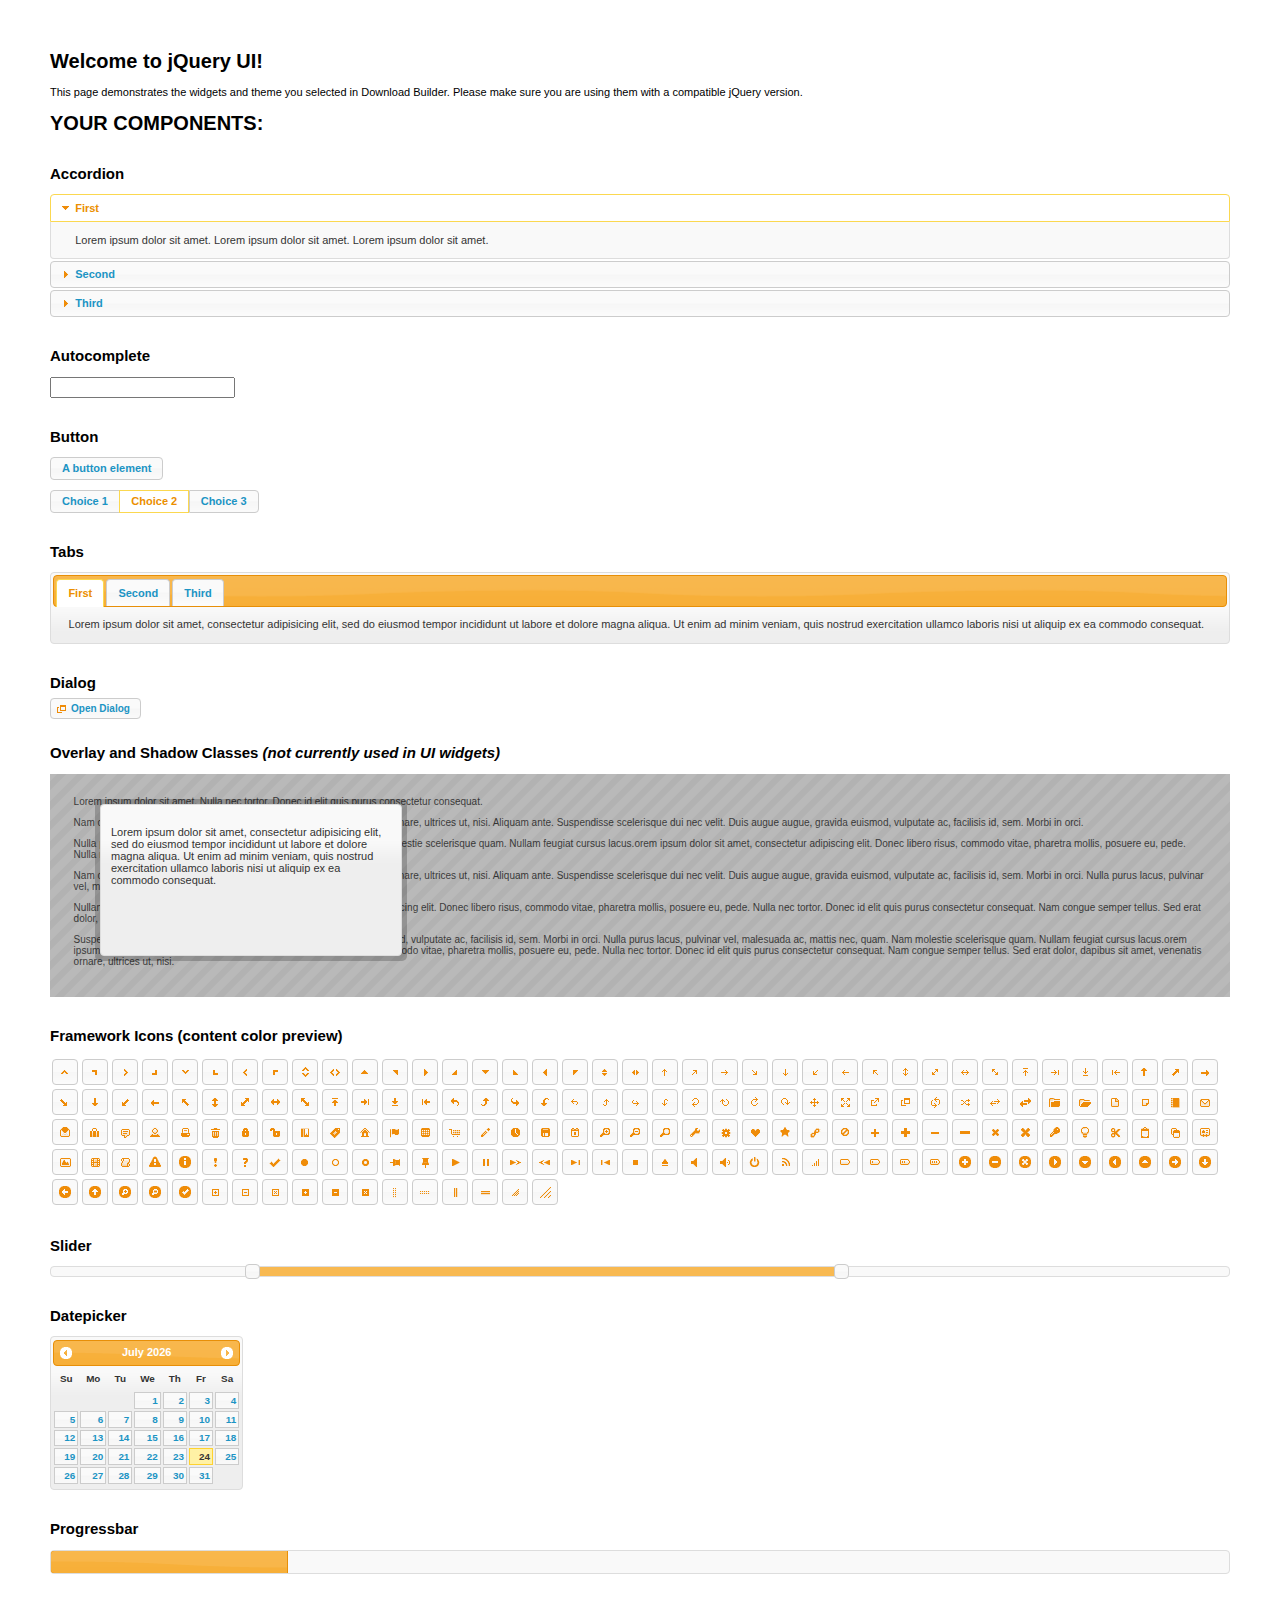
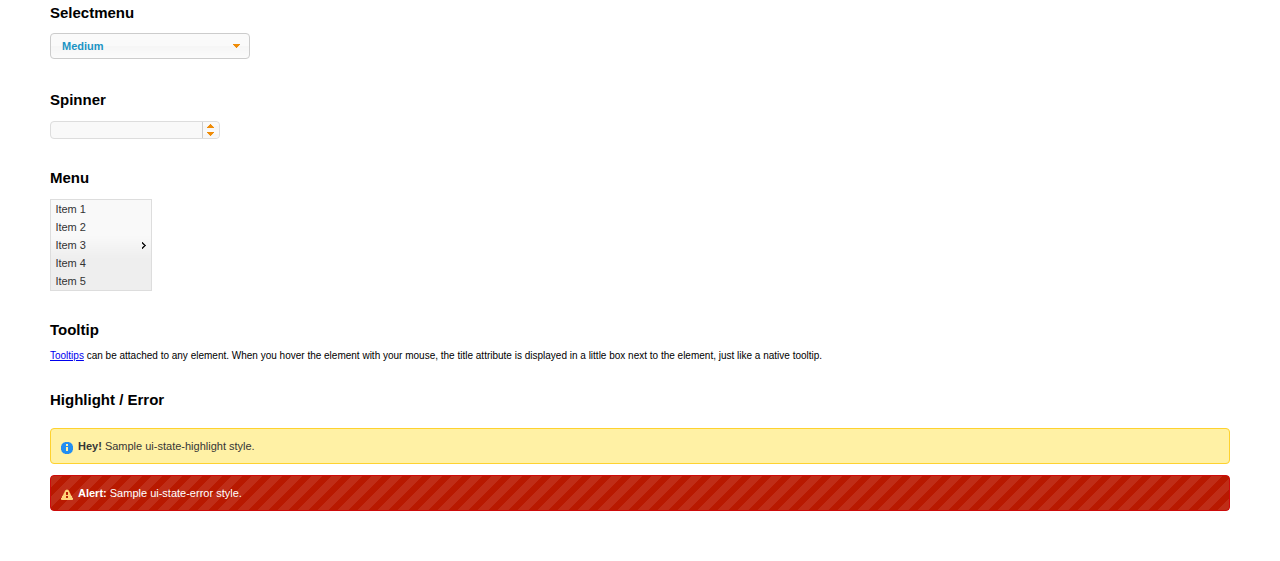
<file: ISC/jquery-ui-1.11.4/index.html>
<!doctype html>
<html lang="us">
<head>
	<meta charset="utf-8">
	<title>jQuery UI Example Page</title>
	<link href="jquery-ui.css" rel="stylesheet">
	<style>
	body{
		font: 62.5% "Trebuchet MS", sans-serif;
		margin: 50px;
	}
	.demoHeaders {
		margin-top: 2em;
	}
	#dialog-link {
		padding: .4em 1em .4em 20px;
		text-decoration: none;
		position: relative;
	}
	#dialog-link span.ui-icon {
		margin: 0 5px 0 0;
		position: absolute;
		left: .2em;
		top: 50%;
		margin-top: -8px;
	}
	#icons {
		margin: 0;
		padding: 0;
	}
	#icons li {
		margin: 2px;
		position: relative;
		padding: 4px 0;
		cursor: pointer;
		float: left;
		list-style: none;
	}
	#icons span.ui-icon {
		float: left;
		margin: 0 4px;
	}
	.fakewindowcontain .ui-widget-overlay {
		position: absolute;
	}
	select {
		width: 200px;
	}
	</style>
</head>
<body>

<h1>Welcome to jQuery UI!</h1>

<div class="ui-widget">
	<p>This page demonstrates the widgets and theme you selected in Download Builder. Please make sure you are using them with a compatible jQuery version.</p>
</div>

<h1>YOUR COMPONENTS:</h1>


<!-- Accordion -->
<h2 class="demoHeaders">Accordion</h2>
<div id="accordion">
	<h3>First</h3>
	<div>Lorem ipsum dolor sit amet. Lorem ipsum dolor sit amet. Lorem ipsum dolor sit amet.</div>
	<h3>Second</h3>
	<div>Phasellus mattis tincidunt nibh.</div>
	<h3>Third</h3>
	<div>Nam dui erat, auctor a, dignissim quis.</div>
</div>



<!-- Autocomplete -->
<h2 class="demoHeaders">Autocomplete</h2>
<div>
	<input id="autocomplete" title="type &quot;a&quot;">
</div>



<!-- Button -->
<h2 class="demoHeaders">Button</h2>
<button id="button">A button element</button>
<form style="margin-top: 1em;">
	<div id="radioset">
		<input type="radio" id="radio1" name="radio"><label for="radio1">Choice 1</label>
		<input type="radio" id="radio2" name="radio" checked="checked"><label for="radio2">Choice 2</label>
		<input type="radio" id="radio3" name="radio"><label for="radio3">Choice 3</label>
	</div>
</form>



<!-- Tabs -->
<h2 class="demoHeaders">Tabs</h2>
<div id="tabs">
	<ul>
		<li><a href="#tabs-1">First</a></li>
		<li><a href="#tabs-2">Second</a></li>
		<li><a href="#tabs-3">Third</a></li>
	</ul>
	<div id="tabs-1">Lorem ipsum dolor sit amet, consectetur adipisicing elit, sed do eiusmod tempor incididunt ut labore et dolore magna aliqua. Ut enim ad minim veniam, quis nostrud exercitation ullamco laboris nisi ut aliquip ex ea commodo consequat.</div>
	<div id="tabs-2">Phasellus mattis tincidunt nibh. Cras orci urna, blandit id, pretium vel, aliquet ornare, felis. Maecenas scelerisque sem non nisl. Fusce sed lorem in enim dictum bibendum.</div>
	<div id="tabs-3">Nam dui erat, auctor a, dignissim quis, sollicitudin eu, felis. Pellentesque nisi urna, interdum eget, sagittis et, consequat vestibulum, lacus. Mauris porttitor ullamcorper augue.</div>
</div>



<!-- Dialog NOTE: Dialog is not generated by UI in this demo so it can be visually styled in themeroller-->
<h2 class="demoHeaders">Dialog</h2>
<p><a href="#" id="dialog-link" class="ui-state-default ui-corner-all"><span class="ui-icon ui-icon-newwin"></span>Open Dialog</a></p>

<h2 class="demoHeaders">Overlay and Shadow Classes <em>(not currently used in UI widgets)</em></h2>
<div style="position: relative; width: 96%; height: 200px; padding:1% 2%; overflow:hidden;" class="fakewindowcontain">
	<p>Lorem ipsum dolor sit amet,  Nulla nec tortor. Donec id elit quis purus consectetur consequat. </p><p>Nam congue semper tellus. Sed erat dolor, dapibus sit amet, venenatis ornare, ultrices ut, nisi. Aliquam ante. Suspendisse scelerisque dui nec velit. Duis augue augue, gravida euismod, vulputate ac, facilisis id, sem. Morbi in orci. </p><p>Nulla purus lacus, pulvinar vel, malesuada ac, mattis nec, quam. Nam molestie scelerisque quam. Nullam feugiat cursus lacus.orem ipsum dolor sit amet, consectetur adipiscing elit. Donec libero risus, commodo vitae, pharetra mollis, posuere eu, pede. Nulla nec tortor. Donec id elit quis purus consectetur consequat. </p><p>Nam congue semper tellus. Sed erat dolor, dapibus sit amet, venenatis ornare, ultrices ut, nisi. Aliquam ante. Suspendisse scelerisque dui nec velit. Duis augue augue, gravida euismod, vulputate ac, facilisis id, sem. Morbi in orci. Nulla purus lacus, pulvinar vel, malesuada ac, mattis nec, quam. Nam molestie scelerisque quam. </p><p>Nullam feugiat cursus lacus.orem ipsum dolor sit amet, consectetur adipiscing elit. Donec libero risus, commodo vitae, pharetra mollis, posuere eu, pede. Nulla nec tortor. Donec id elit quis purus consectetur consequat. Nam congue semper tellus. Sed erat dolor, dapibus sit amet, venenatis ornare, ultrices ut, nisi. Aliquam ante. </p><p>Suspendisse scelerisque dui nec velit. Duis augue augue, gravida euismod, vulputate ac, facilisis id, sem. Morbi in orci. Nulla purus lacus, pulvinar vel, malesuada ac, mattis nec, quam. Nam molestie scelerisque quam. Nullam feugiat cursus lacus.orem ipsum dolor sit amet, consectetur adipiscing elit. Donec libero risus, commodo vitae, pharetra mollis, posuere eu, pede. Nulla nec tortor. Donec id elit quis purus consectetur consequat. Nam congue semper tellus. Sed erat dolor, dapibus sit amet, venenatis ornare, ultrices ut, nisi. </p>

	<!-- ui-dialog -->
	<div class="ui-overlay"><div class="ui-widget-overlay"></div><div class="ui-widget-shadow ui-corner-all" style="width: 302px; height: 152px; position: absolute; left: 50px; top: 30px;"></div></div>
	<div style="position: absolute; width: 280px; height: 130px;left: 50px; top: 30px; padding: 10px;" class="ui-widget ui-widget-content ui-corner-all">
		<div class="ui-dialog-content ui-widget-content" style="background: none; border: 0;">
			<p>Lorem ipsum dolor sit amet, consectetur adipisicing elit, sed do eiusmod tempor incididunt ut labore et dolore magna aliqua. Ut enim ad minim veniam, quis nostrud exercitation ullamco laboris nisi ut aliquip ex ea commodo consequat.</p>
		</div>
	</div>

</div>

<!-- ui-dialog -->
<div id="dialog" title="Dialog Title">
	<p>Lorem ipsum dolor sit amet, consectetur adipisicing elit, sed do eiusmod tempor incididunt ut labore et dolore magna aliqua. Ut enim ad minim veniam, quis nostrud exercitation ullamco laboris nisi ut aliquip ex ea commodo consequat.</p>
</div>



<h2 class="demoHeaders">Framework Icons (content color preview)</h2>
<ul id="icons" class="ui-widget ui-helper-clearfix">
	<li class="ui-state-default ui-corner-all" title=".ui-icon-carat-1-n"><span class="ui-icon ui-icon-carat-1-n"></span></li>
	<li class="ui-state-default ui-corner-all" title=".ui-icon-carat-1-ne"><span class="ui-icon ui-icon-carat-1-ne"></span></li>
	<li class="ui-state-default ui-corner-all" title=".ui-icon-carat-1-e"><span class="ui-icon ui-icon-carat-1-e"></span></li>
	<li class="ui-state-default ui-corner-all" title=".ui-icon-carat-1-se"><span class="ui-icon ui-icon-carat-1-se"></span></li>
	<li class="ui-state-default ui-corner-all" title=".ui-icon-carat-1-s"><span class="ui-icon ui-icon-carat-1-s"></span></li>
	<li class="ui-state-default ui-corner-all" title=".ui-icon-carat-1-sw"><span class="ui-icon ui-icon-carat-1-sw"></span></li>
	<li class="ui-state-default ui-corner-all" title=".ui-icon-carat-1-w"><span class="ui-icon ui-icon-carat-1-w"></span></li>
	<li class="ui-state-default ui-corner-all" title=".ui-icon-carat-1-nw"><span class="ui-icon ui-icon-carat-1-nw"></span></li>
	<li class="ui-state-default ui-corner-all" title=".ui-icon-carat-2-n-s"><span class="ui-icon ui-icon-carat-2-n-s"></span></li>
	<li class="ui-state-default ui-corner-all" title=".ui-icon-carat-2-e-w"><span class="ui-icon ui-icon-carat-2-e-w"></span></li>
	<li class="ui-state-default ui-corner-all" title=".ui-icon-triangle-1-n"><span class="ui-icon ui-icon-triangle-1-n"></span></li>
	<li class="ui-state-default ui-corner-all" title=".ui-icon-triangle-1-ne"><span class="ui-icon ui-icon-triangle-1-ne"></span></li>
	<li class="ui-state-default ui-corner-all" title=".ui-icon-triangle-1-e"><span class="ui-icon ui-icon-triangle-1-e"></span></li>
	<li class="ui-state-default ui-corner-all" title=".ui-icon-triangle-1-se"><span class="ui-icon ui-icon-triangle-1-se"></span></li>
	<li class="ui-state-default ui-corner-all" title=".ui-icon-triangle-1-s"><span class="ui-icon ui-icon-triangle-1-s"></span></li>
	<li class="ui-state-default ui-corner-all" title=".ui-icon-triangle-1-sw"><span class="ui-icon ui-icon-triangle-1-sw"></span></li>
	<li class="ui-state-default ui-corner-all" title=".ui-icon-triangle-1-w"><span class="ui-icon ui-icon-triangle-1-w"></span></li>
	<li class="ui-state-default ui-corner-all" title=".ui-icon-triangle-1-nw"><span class="ui-icon ui-icon-triangle-1-nw"></span></li>
	<li class="ui-state-default ui-corner-all" title=".ui-icon-triangle-2-n-s"><span class="ui-icon ui-icon-triangle-2-n-s"></span></li>
	<li class="ui-state-default ui-corner-all" title=".ui-icon-triangle-2-e-w"><span class="ui-icon ui-icon-triangle-2-e-w"></span></li>
	<li class="ui-state-default ui-corner-all" title=".ui-icon-arrow-1-n"><span class="ui-icon ui-icon-arrow-1-n"></span></li>
	<li class="ui-state-default ui-corner-all" title=".ui-icon-arrow-1-ne"><span class="ui-icon ui-icon-arrow-1-ne"></span></li>
	<li class="ui-state-default ui-corner-all" title=".ui-icon-arrow-1-e"><span class="ui-icon ui-icon-arrow-1-e"></span></li>
	<li class="ui-state-default ui-corner-all" title=".ui-icon-arrow-1-se"><span class="ui-icon ui-icon-arrow-1-se"></span></li>
	<li class="ui-state-default ui-corner-all" title=".ui-icon-arrow-1-s"><span class="ui-icon ui-icon-arrow-1-s"></span></li>
	<li class="ui-state-default ui-corner-all" title=".ui-icon-arrow-1-sw"><span class="ui-icon ui-icon-arrow-1-sw"></span></li>
	<li class="ui-state-default ui-corner-all" title=".ui-icon-arrow-1-w"><span class="ui-icon ui-icon-arrow-1-w"></span></li>
	<li class="ui-state-default ui-corner-all" title=".ui-icon-arrow-1-nw"><span class="ui-icon ui-icon-arrow-1-nw"></span></li>
	<li class="ui-state-default ui-corner-all" title=".ui-icon-arrow-2-n-s"><span class="ui-icon ui-icon-arrow-2-n-s"></span></li>
	<li class="ui-state-default ui-corner-all" title=".ui-icon-arrow-2-ne-sw"><span class="ui-icon ui-icon-arrow-2-ne-sw"></span></li>
	<li class="ui-state-default ui-corner-all" title=".ui-icon-arrow-2-e-w"><span class="ui-icon ui-icon-arrow-2-e-w"></span></li>
	<li class="ui-state-default ui-corner-all" title=".ui-icon-arrow-2-se-nw"><span class="ui-icon ui-icon-arrow-2-se-nw"></span></li>
	<li class="ui-state-default ui-corner-all" title=".ui-icon-arrowstop-1-n"><span class="ui-icon ui-icon-arrowstop-1-n"></span></li>
	<li class="ui-state-default ui-corner-all" title=".ui-icon-arrowstop-1-e"><span class="ui-icon ui-icon-arrowstop-1-e"></span></li>
	<li class="ui-state-default ui-corner-all" title=".ui-icon-arrowstop-1-s"><span class="ui-icon ui-icon-arrowstop-1-s"></span></li>
	<li class="ui-state-default ui-corner-all" title=".ui-icon-arrowstop-1-w"><span class="ui-icon ui-icon-arrowstop-1-w"></span></li>
	<li class="ui-state-default ui-corner-all" title=".ui-icon-arrowthick-1-n"><span class="ui-icon ui-icon-arrowthick-1-n"></span></li>
	<li class="ui-state-default ui-corner-all" title=".ui-icon-arrowthick-1-ne"><span class="ui-icon ui-icon-arrowthick-1-ne"></span></li>
	<li class="ui-state-default ui-corner-all" title=".ui-icon-arrowthick-1-e"><span class="ui-icon ui-icon-arrowthick-1-e"></span></li>
	<li class="ui-state-default ui-corner-all" title=".ui-icon-arrowthick-1-se"><span class="ui-icon ui-icon-arrowthick-1-se"></span></li>
	<li class="ui-state-default ui-corner-all" title=".ui-icon-arrowthick-1-s"><span class="ui-icon ui-icon-arrowthick-1-s"></span></li>
	<li class="ui-state-default ui-corner-all" title=".ui-icon-arrowthick-1-sw"><span class="ui-icon ui-icon-arrowthick-1-sw"></span></li>
	<li class="ui-state-default ui-corner-all" title=".ui-icon-arrowthick-1-w"><span class="ui-icon ui-icon-arrowthick-1-w"></span></li>
	<li class="ui-state-default ui-corner-all" title=".ui-icon-arrowthick-1-nw"><span class="ui-icon ui-icon-arrowthick-1-nw"></span></li>
	<li class="ui-state-default ui-corner-all" title=".ui-icon-arrowthick-2-n-s"><span class="ui-icon ui-icon-arrowthick-2-n-s"></span></li>
	<li class="ui-state-default ui-corner-all" title=".ui-icon-arrowthick-2-ne-sw"><span class="ui-icon ui-icon-arrowthick-2-ne-sw"></span></li>
	<li class="ui-state-default ui-corner-all" title=".ui-icon-arrowthick-2-e-w"><span class="ui-icon ui-icon-arrowthick-2-e-w"></span></li>
	<li class="ui-state-default ui-corner-all" title=".ui-icon-arrowthick-2-se-nw"><span class="ui-icon ui-icon-arrowthick-2-se-nw"></span></li>
	<li class="ui-state-default ui-corner-all" title=".ui-icon-arrowthickstop-1-n"><span class="ui-icon ui-icon-arrowthickstop-1-n"></span></li>
	<li class="ui-state-default ui-corner-all" title=".ui-icon-arrowthickstop-1-e"><span class="ui-icon ui-icon-arrowthickstop-1-e"></span></li>
	<li class="ui-state-default ui-corner-all" title=".ui-icon-arrowthickstop-1-s"><span class="ui-icon ui-icon-arrowthickstop-1-s"></span></li>
	<li class="ui-state-default ui-corner-all" title=".ui-icon-arrowthickstop-1-w"><span class="ui-icon ui-icon-arrowthickstop-1-w"></span></li>
	<li class="ui-state-default ui-corner-all" title=".ui-icon-arrowreturnthick-1-w"><span class="ui-icon ui-icon-arrowreturnthick-1-w"></span></li>
	<li class="ui-state-default ui-corner-all" title=".ui-icon-arrowreturnthick-1-n"><span class="ui-icon ui-icon-arrowreturnthick-1-n"></span></li>
	<li class="ui-state-default ui-corner-all" title=".ui-icon-arrowreturnthick-1-e"><span class="ui-icon ui-icon-arrowreturnthick-1-e"></span></li>
	<li class="ui-state-default ui-corner-all" title=".ui-icon-arrowreturnthick-1-s"><span class="ui-icon ui-icon-arrowreturnthick-1-s"></span></li>
	<li class="ui-state-default ui-corner-all" title=".ui-icon-arrowreturn-1-w"><span class="ui-icon ui-icon-arrowreturn-1-w"></span></li>
	<li class="ui-state-default ui-corner-all" title=".ui-icon-arrowreturn-1-n"><span class="ui-icon ui-icon-arrowreturn-1-n"></span></li>
	<li class="ui-state-default ui-corner-all" title=".ui-icon-arrowreturn-1-e"><span class="ui-icon ui-icon-arrowreturn-1-e"></span></li>
	<li class="ui-state-default ui-corner-all" title=".ui-icon-arrowreturn-1-s"><span class="ui-icon ui-icon-arrowreturn-1-s"></span></li>
	<li class="ui-state-default ui-corner-all" title=".ui-icon-arrowrefresh-1-w"><span class="ui-icon ui-icon-arrowrefresh-1-w"></span></li>
	<li class="ui-state-default ui-corner-all" title=".ui-icon-arrowrefresh-1-n"><span class="ui-icon ui-icon-arrowrefresh-1-n"></span></li>
	<li class="ui-state-default ui-corner-all" title=".ui-icon-arrowrefresh-1-e"><span class="ui-icon ui-icon-arrowrefresh-1-e"></span></li>
	<li class="ui-state-default ui-corner-all" title=".ui-icon-arrowrefresh-1-s"><span class="ui-icon ui-icon-arrowrefresh-1-s"></span></li>
	<li class="ui-state-default ui-corner-all" title=".ui-icon-arrow-4"><span class="ui-icon ui-icon-arrow-4"></span></li>
	<li class="ui-state-default ui-corner-all" title=".ui-icon-arrow-4-diag"><span class="ui-icon ui-icon-arrow-4-diag"></span></li>
	<li class="ui-state-default ui-corner-all" title=".ui-icon-extlink"><span class="ui-icon ui-icon-extlink"></span></li>
	<li class="ui-state-default ui-corner-all" title=".ui-icon-newwin"><span class="ui-icon ui-icon-newwin"></span></li>
	<li class="ui-state-default ui-corner-all" title=".ui-icon-refresh"><span class="ui-icon ui-icon-refresh"></span></li>
	<li class="ui-state-default ui-corner-all" title=".ui-icon-shuffle"><span class="ui-icon ui-icon-shuffle"></span></li>
	<li class="ui-state-default ui-corner-all" title=".ui-icon-transfer-e-w"><span class="ui-icon ui-icon-transfer-e-w"></span></li>
	<li class="ui-state-default ui-corner-all" title=".ui-icon-transferthick-e-w"><span class="ui-icon ui-icon-transferthick-e-w"></span></li>
	<li class="ui-state-default ui-corner-all" title=".ui-icon-folder-collapsed"><span class="ui-icon ui-icon-folder-collapsed"></span></li>
	<li class="ui-state-default ui-corner-all" title=".ui-icon-folder-open"><span class="ui-icon ui-icon-folder-open"></span></li>
	<li class="ui-state-default ui-corner-all" title=".ui-icon-document"><span class="ui-icon ui-icon-document"></span></li>
	<li class="ui-state-default ui-corner-all" title=".ui-icon-document-b"><span class="ui-icon ui-icon-document-b"></span></li>
	<li class="ui-state-default ui-corner-all" title=".ui-icon-note"><span class="ui-icon ui-icon-note"></span></li>
	<li class="ui-state-default ui-corner-all" title=".ui-icon-mail-closed"><span class="ui-icon ui-icon-mail-closed"></span></li>
	<li class="ui-state-default ui-corner-all" title=".ui-icon-mail-open"><span class="ui-icon ui-icon-mail-open"></span></li>
	<li class="ui-state-default ui-corner-all" title=".ui-icon-suitcase"><span class="ui-icon ui-icon-suitcase"></span></li>
	<li class="ui-state-default ui-corner-all" title=".ui-icon-comment"><span class="ui-icon ui-icon-comment"></span></li>
	<li class="ui-state-default ui-corner-all" title=".ui-icon-person"><span class="ui-icon ui-icon-person"></span></li>
	<li class="ui-state-default ui-corner-all" title=".ui-icon-print"><span class="ui-icon ui-icon-print"></span></li>
	<li class="ui-state-default ui-corner-all" title=".ui-icon-trash"><span class="ui-icon ui-icon-trash"></span></li>
	<li class="ui-state-default ui-corner-all" title=".ui-icon-locked"><span class="ui-icon ui-icon-locked"></span></li>
	<li class="ui-state-default ui-corner-all" title=".ui-icon-unlocked"><span class="ui-icon ui-icon-unlocked"></span></li>
	<li class="ui-state-default ui-corner-all" title=".ui-icon-bookmark"><span class="ui-icon ui-icon-bookmark"></span></li>
	<li class="ui-state-default ui-corner-all" title=".ui-icon-tag"><span class="ui-icon ui-icon-tag"></span></li>
	<li class="ui-state-default ui-corner-all" title=".ui-icon-home"><span class="ui-icon ui-icon-home"></span></li>
	<li class="ui-state-default ui-corner-all" title=".ui-icon-flag"><span class="ui-icon ui-icon-flag"></span></li>
	<li class="ui-state-default ui-corner-all" title=".ui-icon-calculator"><span class="ui-icon ui-icon-calculator"></span></li>
	<li class="ui-state-default ui-corner-all" title=".ui-icon-cart"><span class="ui-icon ui-icon-cart"></span></li>
	<li class="ui-state-default ui-corner-all" title=".ui-icon-pencil"><span class="ui-icon ui-icon-pencil"></span></li>
	<li class="ui-state-default ui-corner-all" title=".ui-icon-clock"><span class="ui-icon ui-icon-clock"></span></li>
	<li class="ui-state-default ui-corner-all" title=".ui-icon-disk"><span class="ui-icon ui-icon-disk"></span></li>
	<li class="ui-state-default ui-corner-all" title=".ui-icon-calendar"><span class="ui-icon ui-icon-calendar"></span></li>
	<li class="ui-state-default ui-corner-all" title=".ui-icon-zoomin"><span class="ui-icon ui-icon-zoomin"></span></li>
	<li class="ui-state-default ui-corner-all" title=".ui-icon-zoomout"><span class="ui-icon ui-icon-zoomout"></span></li>
	<li class="ui-state-default ui-corner-all" title=".ui-icon-search"><span class="ui-icon ui-icon-search"></span></li>
	<li class="ui-state-default ui-corner-all" title=".ui-icon-wrench"><span class="ui-icon ui-icon-wrench"></span></li>
	<li class="ui-state-default ui-corner-all" title=".ui-icon-gear"><span class="ui-icon ui-icon-gear"></span></li>
	<li class="ui-state-default ui-corner-all" title=".ui-icon-heart"><span class="ui-icon ui-icon-heart"></span></li>
	<li class="ui-state-default ui-corner-all" title=".ui-icon-star"><span class="ui-icon ui-icon-star"></span></li>
	<li class="ui-state-default ui-corner-all" title=".ui-icon-link"><span class="ui-icon ui-icon-link"></span></li>
	<li class="ui-state-default ui-corner-all" title=".ui-icon-cancel"><span class="ui-icon ui-icon-cancel"></span></li>
	<li class="ui-state-default ui-corner-all" title=".ui-icon-plus"><span class="ui-icon ui-icon-plus"></span></li>
	<li class="ui-state-default ui-corner-all" title=".ui-icon-plusthick"><span class="ui-icon ui-icon-plusthick"></span></li>
	<li class="ui-state-default ui-corner-all" title=".ui-icon-minus"><span class="ui-icon ui-icon-minus"></span></li>
	<li class="ui-state-default ui-corner-all" title=".ui-icon-minusthick"><span class="ui-icon ui-icon-minusthick"></span></li>
	<li class="ui-state-default ui-corner-all" title=".ui-icon-close"><span class="ui-icon ui-icon-close"></span></li>
	<li class="ui-state-default ui-corner-all" title=".ui-icon-closethick"><span class="ui-icon ui-icon-closethick"></span></li>
	<li class="ui-state-default ui-corner-all" title=".ui-icon-key"><span class="ui-icon ui-icon-key"></span></li>
	<li class="ui-state-default ui-corner-all" title=".ui-icon-lightbulb"><span class="ui-icon ui-icon-lightbulb"></span></li>
	<li class="ui-state-default ui-corner-all" title=".ui-icon-scissors"><span class="ui-icon ui-icon-scissors"></span></li>
	<li class="ui-state-default ui-corner-all" title=".ui-icon-clipboard"><span class="ui-icon ui-icon-clipboard"></span></li>
	<li class="ui-state-default ui-corner-all" title=".ui-icon-copy"><span class="ui-icon ui-icon-copy"></span></li>
	<li class="ui-state-default ui-corner-all" title=".ui-icon-contact"><span class="ui-icon ui-icon-contact"></span></li>
	<li class="ui-state-default ui-corner-all" title=".ui-icon-image"><span class="ui-icon ui-icon-image"></span></li>
	<li class="ui-state-default ui-corner-all" title=".ui-icon-video"><span class="ui-icon ui-icon-video"></span></li>
	<li class="ui-state-default ui-corner-all" title=".ui-icon-script"><span class="ui-icon ui-icon-script"></span></li>
	<li class="ui-state-default ui-corner-all" title=".ui-icon-alert"><span class="ui-icon ui-icon-alert"></span></li>
	<li class="ui-state-default ui-corner-all" title=".ui-icon-info"><span class="ui-icon ui-icon-info"></span></li>
	<li class="ui-state-default ui-corner-all" title=".ui-icon-notice"><span class="ui-icon ui-icon-notice"></span></li>
	<li class="ui-state-default ui-corner-all" title=".ui-icon-help"><span class="ui-icon ui-icon-help"></span></li>
	<li class="ui-state-default ui-corner-all" title=".ui-icon-check"><span class="ui-icon ui-icon-check"></span></li>
	<li class="ui-state-default ui-corner-all" title=".ui-icon-bullet"><span class="ui-icon ui-icon-bullet"></span></li>
	<li class="ui-state-default ui-corner-all" title=".ui-icon-radio-off"><span class="ui-icon ui-icon-radio-off"></span></li>
	<li class="ui-state-default ui-corner-all" title=".ui-icon-radio-on"><span class="ui-icon ui-icon-radio-on"></span></li>
	<li class="ui-state-default ui-corner-all" title=".ui-icon-pin-w"><span class="ui-icon ui-icon-pin-w"></span></li>
	<li class="ui-state-default ui-corner-all" title=".ui-icon-pin-s"><span class="ui-icon ui-icon-pin-s"></span></li>
	<li class="ui-state-default ui-corner-all" title=".ui-icon-play"><span class="ui-icon ui-icon-play"></span></li>
	<li class="ui-state-default ui-corner-all" title=".ui-icon-pause"><span class="ui-icon ui-icon-pause"></span></li>
	<li class="ui-state-default ui-corner-all" title=".ui-icon-seek-next"><span class="ui-icon ui-icon-seek-next"></span></li>
	<li class="ui-state-default ui-corner-all" title=".ui-icon-seek-prev"><span class="ui-icon ui-icon-seek-prev"></span></li>
	<li class="ui-state-default ui-corner-all" title=".ui-icon-seek-end"><span class="ui-icon ui-icon-seek-end"></span></li>
	<li class="ui-state-default ui-corner-all" title=".ui-icon-seek-first"><span class="ui-icon ui-icon-seek-first"></span></li>
	<li class="ui-state-default ui-corner-all" title=".ui-icon-stop"><span class="ui-icon ui-icon-stop"></span></li>
	<li class="ui-state-default ui-corner-all" title=".ui-icon-eject"><span class="ui-icon ui-icon-eject"></span></li>
	<li class="ui-state-default ui-corner-all" title=".ui-icon-volume-off"><span class="ui-icon ui-icon-volume-off"></span></li>
	<li class="ui-state-default ui-corner-all" title=".ui-icon-volume-on"><span class="ui-icon ui-icon-volume-on"></span></li>
	<li class="ui-state-default ui-corner-all" title=".ui-icon-power"><span class="ui-icon ui-icon-power"></span></li>
	<li class="ui-state-default ui-corner-all" title=".ui-icon-signal-diag"><span class="ui-icon ui-icon-signal-diag"></span></li>
	<li class="ui-state-default ui-corner-all" title=".ui-icon-signal"><span class="ui-icon ui-icon-signal"></span></li>
	<li class="ui-state-default ui-corner-all" title=".ui-icon-battery-0"><span class="ui-icon ui-icon-battery-0"></span></li>
	<li class="ui-state-default ui-corner-all" title=".ui-icon-battery-1"><span class="ui-icon ui-icon-battery-1"></span></li>
	<li class="ui-state-default ui-corner-all" title=".ui-icon-battery-2"><span class="ui-icon ui-icon-battery-2"></span></li>
	<li class="ui-state-default ui-corner-all" title=".ui-icon-battery-3"><span class="ui-icon ui-icon-battery-3"></span></li>
	<li class="ui-state-default ui-corner-all" title=".ui-icon-circle-plus"><span class="ui-icon ui-icon-circle-plus"></span></li>
	<li class="ui-state-default ui-corner-all" title=".ui-icon-circle-minus"><span class="ui-icon ui-icon-circle-minus"></span></li>
	<li class="ui-state-default ui-corner-all" title=".ui-icon-circle-close"><span class="ui-icon ui-icon-circle-close"></span></li>
	<li class="ui-state-default ui-corner-all" title=".ui-icon-circle-triangle-e"><span class="ui-icon ui-icon-circle-triangle-e"></span></li>
	<li class="ui-state-default ui-corner-all" title=".ui-icon-circle-triangle-s"><span class="ui-icon ui-icon-circle-triangle-s"></span></li>
	<li class="ui-state-default ui-corner-all" title=".ui-icon-circle-triangle-w"><span class="ui-icon ui-icon-circle-triangle-w"></span></li>
	<li class="ui-state-default ui-corner-all" title=".ui-icon-circle-triangle-n"><span class="ui-icon ui-icon-circle-triangle-n"></span></li>
	<li class="ui-state-default ui-corner-all" title=".ui-icon-circle-arrow-e"><span class="ui-icon ui-icon-circle-arrow-e"></span></li>
	<li class="ui-state-default ui-corner-all" title=".ui-icon-circle-arrow-s"><span class="ui-icon ui-icon-circle-arrow-s"></span></li>
	<li class="ui-state-default ui-corner-all" title=".ui-icon-circle-arrow-w"><span class="ui-icon ui-icon-circle-arrow-w"></span></li>
	<li class="ui-state-default ui-corner-all" title=".ui-icon-circle-arrow-n"><span class="ui-icon ui-icon-circle-arrow-n"></span></li>
	<li class="ui-state-default ui-corner-all" title=".ui-icon-circle-zoomin"><span class="ui-icon ui-icon-circle-zoomin"></span></li>
	<li class="ui-state-default ui-corner-all" title=".ui-icon-circle-zoomout"><span class="ui-icon ui-icon-circle-zoomout"></span></li>
	<li class="ui-state-default ui-corner-all" title=".ui-icon-circle-check"><span class="ui-icon ui-icon-circle-check"></span></li>
	<li class="ui-state-default ui-corner-all" title=".ui-icon-circlesmall-plus"><span class="ui-icon ui-icon-circlesmall-plus"></span></li>
	<li class="ui-state-default ui-corner-all" title=".ui-icon-circlesmall-minus"><span class="ui-icon ui-icon-circlesmall-minus"></span></li>
	<li class="ui-state-default ui-corner-all" title=".ui-icon-circlesmall-close"><span class="ui-icon ui-icon-circlesmall-close"></span></li>
	<li class="ui-state-default ui-corner-all" title=".ui-icon-squaresmall-plus"><span class="ui-icon ui-icon-squaresmall-plus"></span></li>
	<li class="ui-state-default ui-corner-all" title=".ui-icon-squaresmall-minus"><span class="ui-icon ui-icon-squaresmall-minus"></span></li>
	<li class="ui-state-default ui-corner-all" title=".ui-icon-squaresmall-close"><span class="ui-icon ui-icon-squaresmall-close"></span></li>
	<li class="ui-state-default ui-corner-all" title=".ui-icon-grip-dotted-vertical"><span class="ui-icon ui-icon-grip-dotted-vertical"></span></li>
	<li class="ui-state-default ui-corner-all" title=".ui-icon-grip-dotted-horizontal"><span class="ui-icon ui-icon-grip-dotted-horizontal"></span></li>
	<li class="ui-state-default ui-corner-all" title=".ui-icon-grip-solid-vertical"><span class="ui-icon ui-icon-grip-solid-vertical"></span></li>
	<li class="ui-state-default ui-corner-all" title=".ui-icon-grip-solid-horizontal"><span class="ui-icon ui-icon-grip-solid-horizontal"></span></li>
	<li class="ui-state-default ui-corner-all" title=".ui-icon-gripsmall-diagonal-se"><span class="ui-icon ui-icon-gripsmall-diagonal-se"></span></li>
	<li class="ui-state-default ui-corner-all" title=".ui-icon-grip-diagonal-se"><span class="ui-icon ui-icon-grip-diagonal-se"></span></li>
</ul>


<!-- Slider -->
<h2 class="demoHeaders">Slider</h2>
<div id="slider"></div>



<!-- Datepicker -->
<h2 class="demoHeaders">Datepicker</h2>
<div id="datepicker"></div>



<!-- Progressbar -->
<h2 class="demoHeaders">Progressbar</h2>
<div id="progressbar"></div>



<!-- Progressbar -->
<h2 class="demoHeaders">Selectmenu</h2>
<select id="selectmenu">
	<option>Slower</option>
	<option>Slow</option>
	<option selected="selected">Medium</option>
	<option>Fast</option>
	<option>Faster</option>
</select>



<!-- Spinner -->
<h2 class="demoHeaders">Spinner</h2>
<input id="spinner">



<!-- Menu -->
<h2 class="demoHeaders">Menu</h2>
<ul style="width:100px;" id="menu">
	<li>Item 1</li>
	<li>Item 2</li>
	<li>Item 3
		<ul>
			<li>Item 3-1</li>
			<li>Item 3-2</li>
			<li>Item 3-3</li>
			<li>Item 3-4</li>
			<li>Item 3-5</li>
		</ul>
	</li>
	<li>Item 4</li>
	<li>Item 5</li>
</ul>



<!-- Tooltip -->
<h2 class="demoHeaders">Tooltip</h2>
<p id="tooltip">
	<a href="#" title="That&apos;s what this widget is">Tooltips</a> can be attached to any element. When you hover
the element with your mouse, the title attribute is displayed in a little box next to the element, just like a native tooltip.
</p>


<!-- Highlight / Error -->
<h2 class="demoHeaders">Highlight / Error</h2>
<div class="ui-widget">
	<div class="ui-state-highlight ui-corner-all" style="margin-top: 20px; padding: 0 .7em;">
		<p><span class="ui-icon ui-icon-info" style="float: left; margin-right: .3em;"></span>
		<strong>Hey!</strong> Sample ui-state-highlight style.</p>
	</div>
</div>
<br>
<div class="ui-widget">
	<div class="ui-state-error ui-corner-all" style="padding: 0 .7em;">
		<p><span class="ui-icon ui-icon-alert" style="float: left; margin-right: .3em;"></span>
		<strong>Alert:</strong> Sample ui-state-error style.</p>
	</div>
</div>

<script src="external/jquery/jquery.js"></script>
<script src="jquery-ui.js"></script>
<script>

$( "#accordion" ).accordion();



var availableTags = [
	"ActionScript",
	"AppleScript",
	"Asp",
	"BASIC",
	"C",
	"C++",
	"Clojure",
	"COBOL",
	"ColdFusion",
	"Erlang",
	"Fortran",
	"Groovy",
	"Haskell",
	"Java",
	"JavaScript",
	"Lisp",
	"Perl",
	"PHP",
	"Python",
	"Ruby",
	"Scala",
	"Scheme"
];
$( "#autocomplete" ).autocomplete({
	source: availableTags
});



$( "#button" ).button();
$( "#radioset" ).buttonset();



$( "#tabs" ).tabs();



$( "#dialog" ).dialog({
	autoOpen: false,
	width: 400,
	buttons: [
		{
			text: "Ok",
			click: function() {
				$( this ).dialog( "close" );
			}
		},
		{
			text: "Cancel",
			click: function() {
				$( this ).dialog( "close" );
			}
		}
	]
});

// Link to open the dialog
$( "#dialog-link" ).click(function( event ) {
	$( "#dialog" ).dialog( "open" );
	event.preventDefault();
});



$( "#datepicker" ).datepicker({
	inline: true
});



$( "#slider" ).slider({
	range: true,
	values: [ 17, 67 ]
});



$( "#progressbar" ).progressbar({
	value: 20
});



$( "#spinner" ).spinner();



$( "#menu" ).menu();



$( "#tooltip" ).tooltip();



$( "#selectmenu" ).selectmenu();


// Hover states on the static widgets
$( "#dialog-link, #icons li" ).hover(
	function() {
		$( this ).addClass( "ui-state-hover" );
	},
	function() {
		$( this ).removeClass( "ui-state-hover" );
	}
);
</script>
</body>
</html>
</file>
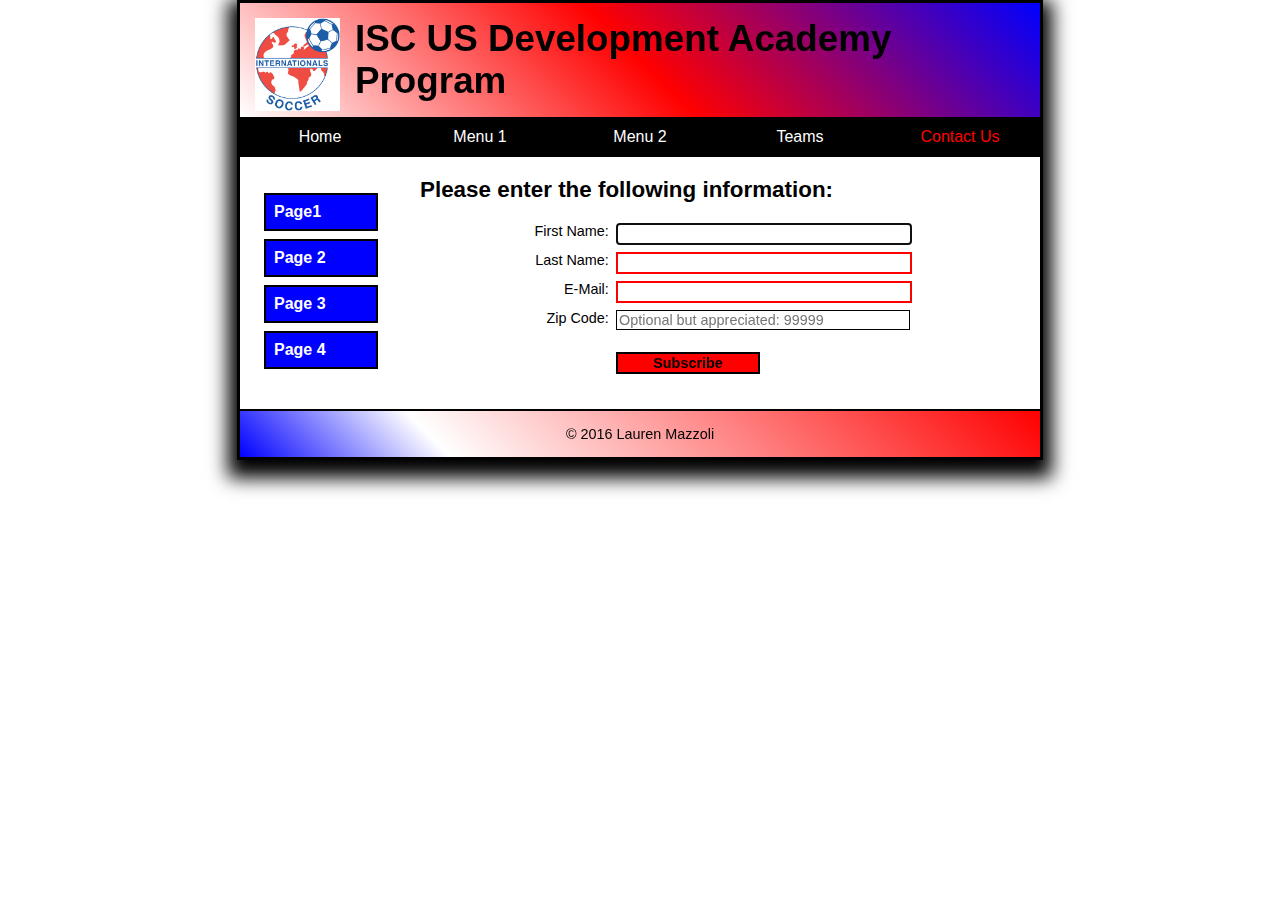
<file: ISC/email.html>
<!DOCTYPE html>
<!-- The Halloween Store 11 - email page -->
<html lang="en">
<head>
	<meta charset="utf-8" />
	<title>ISC US Soccer Development Academy Program</title>
	<link rel="stylesheet" href="styles/normalize.css">
	<link rel="stylesheet" href="styles/email.css">
</head>

<body>

  <header>
  	<img src="images/internationals.jpg" alt="internationals.jpg" width="85">
   	<h2>ISC US Development Academy Program</h2>
  </header>
  <nav id="nav_menu">
  	<ul>
    		<li><a href="index.html">Home</a></li>
    		<li><a href="menu1/index.html">Menu 1</a></li>
    		<li><a href="menu2/index.html">Menu 2</a></li>
    		<li><a href="teams/index.html">Teams</a>
    			<ul>
    				<li><a href="teams/U12.html">U-12</a></li>
    				<li><a href="teams/U13.html">U-13</a></li>
    				<li><a href="teams/U14.html">U-14</a></li>
    				<li><a href="teams/U16.html">U-16</a></li>
    				<li><a href="teams/U18.html">U-18</a></li>
    			</ul>
    		</li>
    		<li><a href= class="email.html" class="current">Contact Us</a></li>
	</ul>
  </nav>
  <main>
	<aside>
		<nav id="nav_list">
   		<ul>
   			<li><a href="pages/page1.html">Page1</a></li>
   			<li><a href="pages/page2.html">Page 2</a></li>
   			<li><a href="pages/page3.html">Page 3</a></li>
   			<li><a href="pages/page4.html">Page 4</a></li>
		</ul>
		</nav>
	</aside>
	<section>
		<h1>Please enter the following information:</h1>
    		<form action="subscribe2.html" method="get"
        		name="subscription_form" id="subscription_form">
	        		<label for="first_name">First Name:</label>
				<input type="text" name="first_name" id="first_name" required autofocus><br>
				<label for="last_name">Last Name:</label>
				<input type="text" name="last_name" id="last_name" required><br>
	        		<label for="email">E-Mail:</label>
	        		<input type="email" name="email" id="email" required><br>
				<label for="zip">Zip Code:</label>
				<input type="text" name="zip" id="zip" placeholder="Optional but appreciated: 99999" pattern="^\d{5}" ><br>

				<input type="submit" id="submit" value="Subscribe">
		</form>	
	</section>
  </main>

  <footer>
	<p>&copy; 2016 Lauren Mazzoli</p>
  </footer>
</body>
</html>
</file>
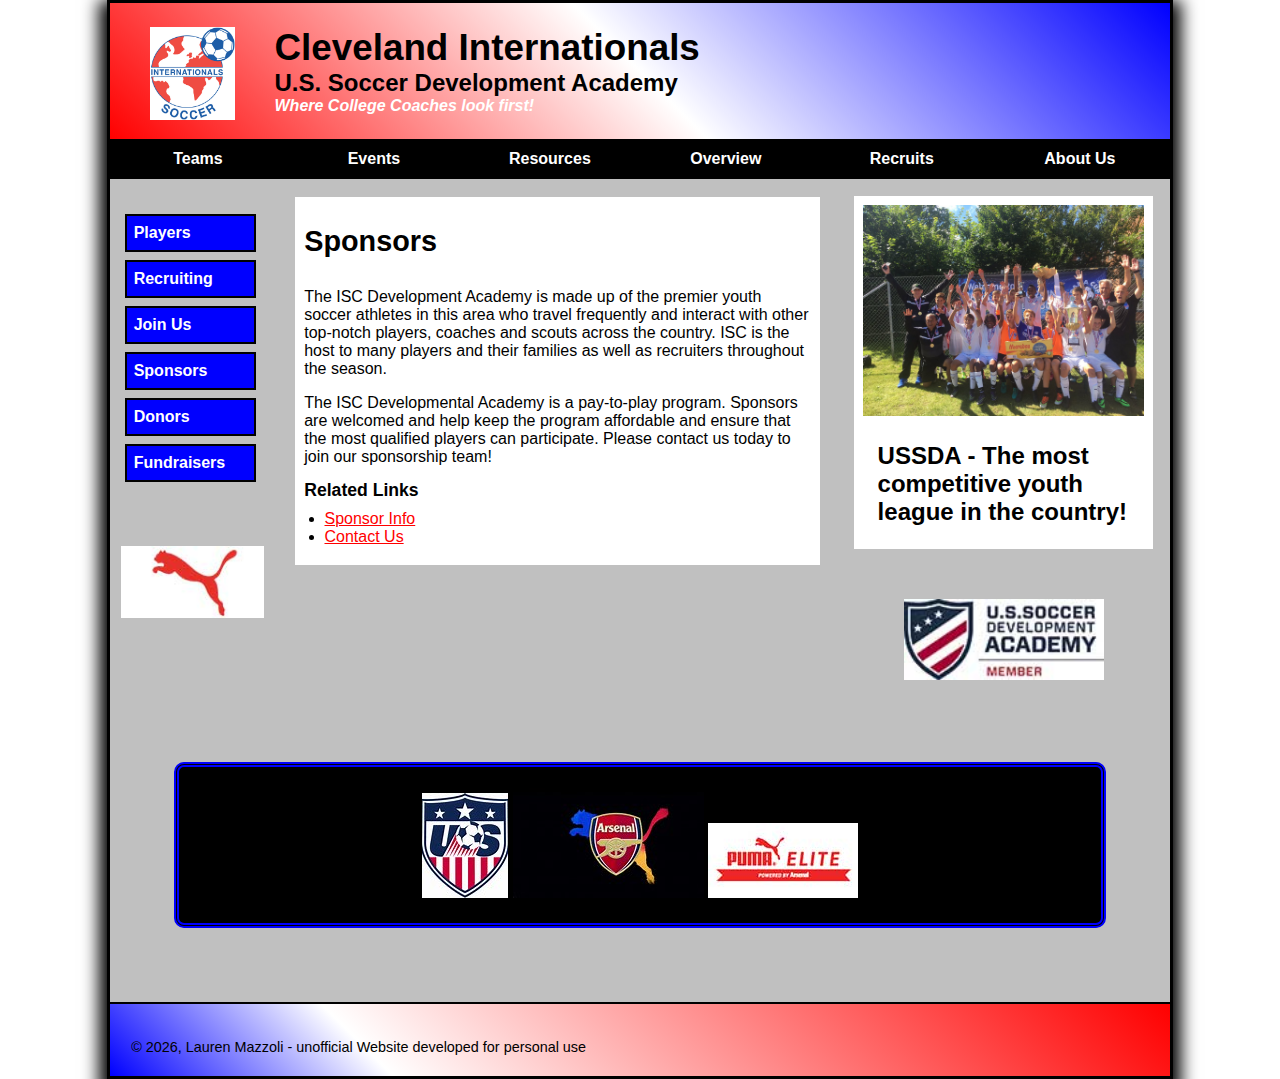
<file: ISC/sponsors.html>
<!DOCTYPE html
<!-- CAPSTONE PROJECT - ISC USDA WEBSITE -->
<!-- LAUREN MAZZOLI IT1150 SUMMER 2016 --> 
<html lang="en">
<head>
	<meta charset="utf-8" name="viewport" content="width=device-width, initial-scale=1">
	<title>ISC USSDA Sponsors</title>
	<link href="styles/normalize.css" rel="stylesheet">
	<link href="styles/main.css" rel="stylesheet">
	<link href="styles/subpage.css" rel="stylesheet">
	<link href="jquery-ui-1.11.4/jquery-ui.min.css" rel="stylesheet">

 	<link href="styles/slicknav.css" rel="stylesheet">

 	<script src="http://code.jquery.com/jquery-2.1.3.min.js"></script>    
	<script src="jquery-ui-1.11.4/jquery-ui.min.js"></script>
 	<script src="js/jquery.slicknav.min.js"></script>
	<script type="text/javascript">
		$(document).ready(function(){
		    $('#nav_menu').slicknav({prependTo:"#mobile_menu"});	 
		    $('#accordion').accordion({
			event: "mouseover",
			heightStyle: "content",
			collapsible: true
                    });
	});
	</script>
</head>

<body>
  <header>
  	<a href="index.html">
	   <img src="images/internationals.jpg" alt="internationals.jpg" width="85"></a>
   	<h2>Cleveland Internationals</h2>
	<h3>U.S. Soccer Development Academy</h3>
	<h4><em>Where College Coaches look first!</em></h4>
<!-- add icons for fb, twitter, youtube -->
<!-- add search bar -->
  </header>

  <nav id="mobile_menu"></nav>
  <nav id="nav_menu">
  	<ul> 
   	     <li><a href="team.html" class="item">Teams</a>
    	          <ul>
    			<li><a href="http://intr.ussoccerda.com/sam/teams/index.php?team=1655544" target="_blank">U-12</a></li>
    			<li><a href="http://intr.ussoccerda.com/sam/teams/index.php?team=1655565" target="_blank">U-13</a></li>
    			<li><a href="http://intr.ussoccerda.com/sam/teams/index.php?team=1655566" target="_blank">U-14</a></li>
    			<li><a href="http://intr.ussoccerda.com/sam/teams/index.php?team=1655545" target="_blank">U-15/16</a></li>
    			<li><a href="http://intr.ussoccerda.com/sam/teams/index.php?team=1655567" target="_blank">U-17/18</a></li>
    	          </ul>
   	     <li><a href="events.html" class="item">Events</a></li>
    	     <li><a href="resources.html" class="item">Resources</a></li>
    	     <li><a href="http://www.ussoccerda.com/overview"  class="item" target="_blank">Overview</a></li>
   	     <li><a href="recruits.html"  class="item">Recruits</a></l1>
     	     <li><a href="about_us.html"  class="lastitem">About Us</a></li>
	</ul>
  </nav>

  <main>
       <aside>
	     <nav id="nav_list">
   	     <ul>
   		 <li><a href="#players" class="current">Players</a></li>
   		 <li><a href="recruits.html">Recruiting</a></li>  					 
		 <li><a href="join_us.html" >Join Us</a></li>
   		 <li><a href="#" class="current">Sponsors</a></li>
   		 <li><a href="donors.html">Donors</a></li>
  		 <li><a href="documents/CornerKickGolf_Flyer_2016_FINAL.pdf" target="_blank">Fundraisers</a></li>
	     </ul>
	     </nav> 
	     <img src="images/puma.jpg" alt="puma">
	</aside>
<!-- MAIN SECTION -->
	<section> 
	    <div id="main_panel">
		<div id="left_bar">
		    <h1>Sponsors</h1>
		        <p>The ISC Development Academy is made up of the premier youth soccer athletes in this area who travel frequently and interact with other top-notch players, coaches and scouts across the country. ISC is the host to many players and their families as well as recruiters throughout the season.</p>
<p>The ISC Developmental Academy is a pay-to-play program. Sponsors are welcomed and help keep the program affordable and ensure that the most qualified players can participate. Please contact us today to join our sponsorship team!</p>

		    <div id="left_bar_bottom">
			<h3>Related Links</h3>
		       	<ul>
			   <li><a href="#">Sponsor Info</a></li>
		   	   <li><a href = "contact_us.html">Contact Us</a></li>
			</ul>
		    </div> <!-- end left_bar_bottom -->
	        </div> <!-- end left_bar -->
		<div id="right_bar">
		      <figure>
			   <img src="images/teampic.jpg" alt="ISC Team Pic">	
			   <figcaption>
				<h2>USSDA - The most competitive youth league in the country!</h2>
			   </figcaption>
		      </figure>
 		      <div id="right_bar_logo">	
	                <a href="http://ussoccerda.com" target="_blank">
                           <img src="images/usdalogo.jpg" alt="usda logo" class="usda_logo"></a>	

<!--			  <a href="https://twitter.com/search?f=tweets&q=InternationalsSoccer"
 			     <img src="images/th.jpe" alt="tweet"></a>  -->
		      </div>
		</div> <!-- end right_bar -->
	  </div> <!-- end of main_panel -->	

	  <div id="sponsor_panel">
	        <a href="http://ussoccer.com" target="_blank">
                   <img src="images/ussoccer.jpg"></a>	
	        <a href="http://arsenal.com" target="_blank">
                   <img src="images/arsenal_logo2.jpg" alt="arsenal_puma logo"></a>	
	        <a href="http://www.pumaelite.com/Default.aspx?tabid=901756" target="_blank">
                   <img src="images/pumaelite.jpg" alt="puma_elite_logo"></a>	
	</div>		
        </section>
  </main>

  <footer>
     <p>
     <script>
	var today = new Date();
	document.write("&copy;&nbsp;");
	document.write(today.getFullYear());
	document.write(", Lauren Mazzoli")
	document.write(" - unofficial Website developed for personal use")
     </script>
     </p>
  </footer>
</body>
</html>
</file>
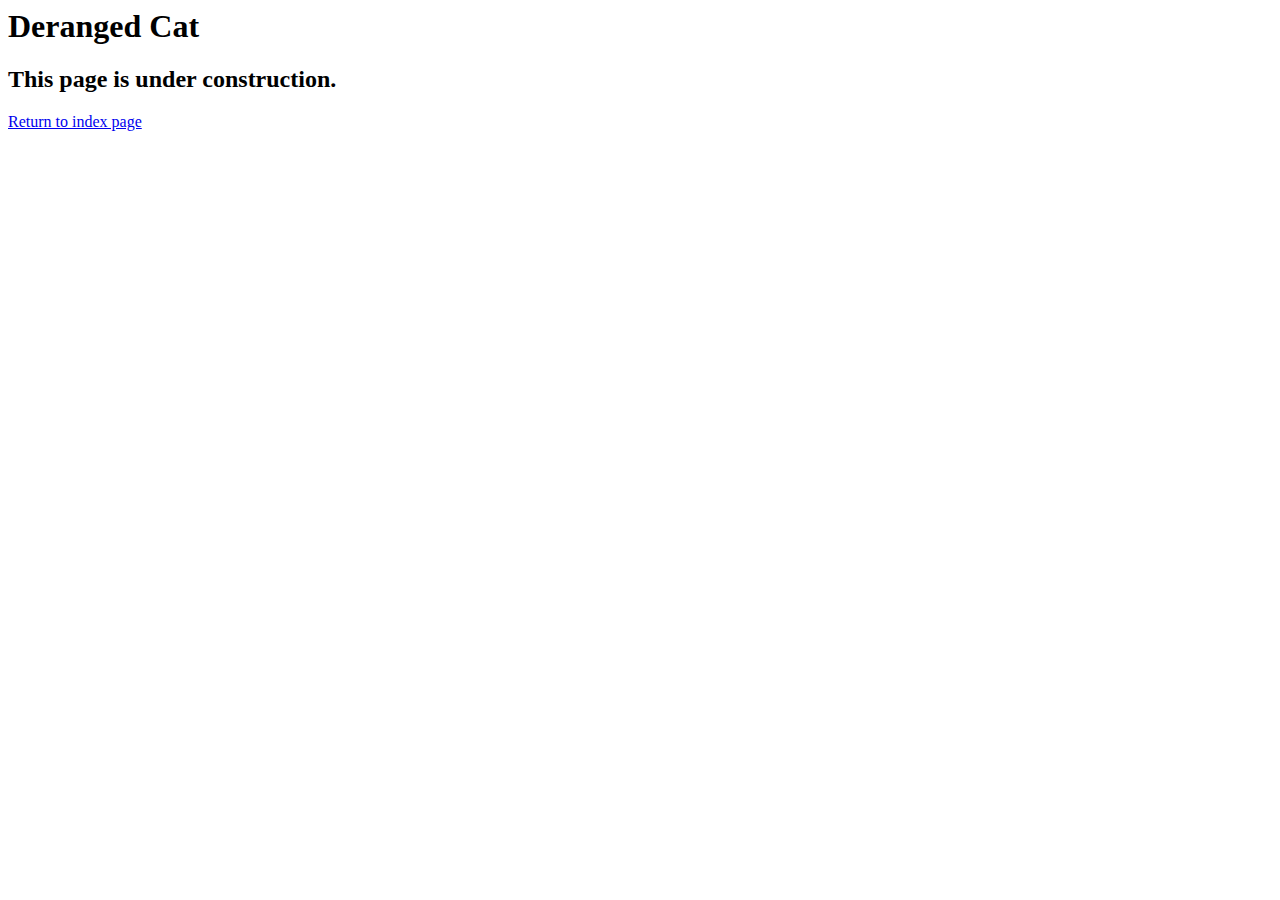
<file: ISC/products/bat.html>
<html lang="en">

<head>
	<meta charset="utf-8">
	<title>Halloween Store Products | Halloween and Cats</title>
	<link rel="shortcut icon" href="images/favicon.ico">
</head>

<body>
	<header>
	    <h1>Deranged Cat</h1>
	</header>
	<main>
	    <h2>This page is under construction.</h2>
	</main>
	<footer>
	<p> 
	    <a href="../index1.html">Return to index page</a>	
	</p>
	</footer>
</body>

</html>
</file>
<file: ISC/styles/email.css>
/* CAPSTONE PROJET ISC USDA ACADEMY PROGRAM */
/* LAUREN MAZZOLI IT1150 SUMMER 2016 */
html {
	background-color: darkgray);	
}
body  {
	font-family: Verdana, Arial, Helvetica, sans-serif;
	width: 800px;
	background-color: white;
	margin: 0 auto; 
	padding: 0;
	border: 3px solid black;
	box-shadow: 0 9px 18px 9px;
}
h1, h2, h3, p {
	margin: 0;
	padding: 0;
}

/* Header */
header { 
    background-image: -webkit-linear-gradient(45deg, white 0%, red 50%, blue 100%);
    background-image: -moz-linear-gradient(45deg, white 0%, red 50%, blue 100%);
    background-image: -o-linear-gradient(45deg, white 0%, red 50%, blue 100%);
    background-image: linear-gradient(45deg, white 0%, red 50%, blue 100%);
    padding: 15px;
} 
header img { 
	float: left; 
	padding-right: 15px;  
} 
header h2 {
	font-size: 230%;
}
header h3 {
	font-size: 125%;
	padding-bottom: 15px;
}

/* Navigation menu */
#nav_menu {
	clear: left;
}
#nav_menu ul {
	list-style: none;
	position: relative;
}
#nav_menu ul li {
	float: left;
}
#nav_menu ul ul {
	display: none;
	position: absolute;
	top: 100%;
}
#nav_menu ul ul li {
	float: none;
}
#nav_menu ul li:hover > ul {
	display: block;
}
#nav_menu > ul::after {
	content: "";
	clear: both;
	display: block;
}
#nav_menu ul {
	margin: 0;
	padding: 0;
}
#nav_menu ul li a {
	text-align: center;
	display: block;
	width: 160px;
	padding: .7em 0;
	text-decoration: none;
	background-color: black;
	color: white;
}
#nav_menu ul li a.current {
	color: red;
}
#nav_menu ul li a:hover, #nav_menu ul li a:focus {
	background-color: gray;
}

/* Sidebar */
aside {
	float: left; 
	width: 160px;
	padding: 20px 0; 
}
#nav_list ul { 
	list-style: none;
	padding-left: 1.5em;
}
#nav_list ul li { 
	width: 110px;
	margin-bottom: .5em;
	border: 2px solid black; }
#nav_list ul li a {
	display: block;
	font-weight: bold;
	text-decoration: none;
	background-color: blue;
	padding: .5em 0 .5em .5em;
	color: white;
}

/* Section */
section {
	width: 580px;
	float: right;
	padding: 20px 40px 20px 20px;	
}
section h1 { 
	font-size: 140%;
	margin-bottom: .5em;
}
/*   section a:hover, main a:focus { 
      color: green;
} */

form { 
     margin-top: 0;
     margin-bottom:0;
     padding: .5em 1em;	
}
label {
    float: left;
    width: 12em;
    text-align: right;
}
label, input, select {
	font-size: 90%;
}
input, select {
    width: 20em;
    margin-left: .5em;
    margin-bottom: .5em;
}
input:focus {
	border: 2px solid blue;
}
input:valid {
	border: 1px solid black;
}
input:invalid {
	box-shadow: none;
	border: 2px solid red;
}
br {
    clear: both;
}
#submit {
	width: 10em;
	margin-left: 12.5em;
	margin-top: 1em;
	background-color: red;
	font-weight: bold;
	color: black;
	border: 2px solid black;
}
/* Footer */
footer { 
	clear: both;
	border-top: 2px solid black;
	padding: 15px;
    background-image: -webkit-linear-gradient(45deg, bluek 0%,white 25%, red 100%);
    background-image: -moz-linear-gradient(45deg, blue 0%, white 25%, red 100%);
    background-image: -o-linear-gradient(45deg, blue 0%, white 25%, red 100%);
    background-image: linear-gradient(45deg, blue 0%, white 25%, red 100%);
} 
footer p {
	font-size: 90%;
	text-align: center;
}
</file>
<file: ISC/styles/main.css>
/* CAPSTONE PROJECT ISC USDA Website */
/* LAUREN MAZZOLI IT1150 SUMMER 2016 */

* { margin: 0;
    padding: 0;
}

html {
	background-color: white; }

body  {
	font-family: sans-serif, Verdana, Arial, Helvetica;
	font-size: 100%;
	width: 99%; /* change 800px to 99% */
	max-width: 1060px; 
	background: white;
	margin: 0 auto; 
	border: 3px solid black;
	box-shadow: 0 .5em 1em .5em; 
}

/* ---- Header ----- */
header { 
    padding: 1.5em 0 1.5em;
    background-image: -webkit-linear-gradient(45deg, red 0%, white 50%, blue 100%);
    background-image: -moz-linear-gradient(45deg, red 0%, white 50%, blue 100%);
    background-image: -o-linear-gradient(45deg, red 0%, white 50%, blue 100%);
    background-image: linear-gradient(45deg, red 0%, white 50%, blue 100%);
} 

header a img { 
	float: left;
	padding: 0 3.75%;  
} 
header h2 {
	font-size: 230%;
}
header h3 {
	font-size: 150%;
	padding-bottom: .5em%;
}
header h4 {
	color: white;
}

#header_icon {
	      float:right;
	      margin-right: 2%;
}

/* ---- Navigation Menu -----*/

#nav_menu {
	clear: left;
}
#nav_menu ul {
	width: 100%; 
	list-style: none;
	position: relative;
}

#nav_menu ul li .item {
	float: left;
	width: 16.6%;
}
#nav_menu ul .lastitem {
	float:left;
	width: 17%;
}

#nav_menu > ul::after {
	content: "";
	display: block;
	clear: both; 
}
#nav_menu ul ul {
	display: none;
	position: absolute;
	top: 100%;
}
#nav_menu ul ul li {
	float: none; /* Displays vertically */
	width: 100%;
}
#nav_menu ul li a {
	text-align: center;
	display: block;
	padding: .7em 0;
	text-decoration: none;
	font-weight: bold;
	background-color: black;
	color: white;
}
#nav_menu ul li:hover > ul {
	width: 16.6%;  
	display: block;
}
#nav_menu ul li .current {
	color: red;
}
#nav_menu ul li a:hover, #nav_menu ul li a:focus {
	background-color: gray;
}
/* ----- Page Structure ----- */

/* -- Side Bar Panel -- */
section { background-color: silver; 
	  padding-bottom: 10px;
}

aside {
	float: left; 
	width: 15%;
	padding: 3% 0 5% 1%;
}
/* -- Section Panel -- */
#main_panel {
	width: 82.5%;
	float: left;
	padding-left: 1.5%;
	padding-bottom: 3%;
}
/* -- Section SubPanels -- */
#left_bar { width:58%; 
	    float: left;
	    margin-top: 2%;
	    padding: 1%;
	    background-color: white;	   
}
#right_bar { width: 38%;
	     float: right; 
} 

/* -- Bottom Panel -- */
#sponsor_panel {clear: both;
		margin: 6%;
		border: 5px double blue;
		border-radius: 10px;
		background-color: black;
		text-align: center;
		padding: 2%;
		color: white;
}

/* ------ Side Bar Styles ------ */
#nav_list ul {
	margin-left: 1%; 
	list-style: none;
	padding-left: 2%;
	padding-top: 2%;
	padding-bottom: 35%;

}
#nav_list ul li { 
	margin-bottom: .5em;
	border: 2px solid black; 
	width: 82%;
}

#nav_list ul li a {
	display: block;
	font-weight: bold;
	text-decoration: none;
	background-color: blue;
	padding: .5em 0 .5em 5%;
	color: white;
}
#nav_list ul li a:hover, #nav_list ul li a:focus 
#nav_list ul li .current { background-color: gray; }
aside img { width: 90%; } /* puma */
                   
/* ------- Section Styles ------- */
figure { background: white;
	 padding: 1%; 
	 margin: 5%;}

figure img { width: 96%; 
	     padding: 2%;} 

#right_bar figcaption { display: block;
			padding: 20px;
}
#right_bar_logo {
		padding: 10% 20% 50px;
}
#right_bar_logo img { width: 100%; }

#left_bar h1 { 
	font-size: 180%;
	margin-bottom: .5em;
	float:none;
}
#left_bar h2 {
	font-size: 200%;
}
#left_bar h3 {
	font-size: 110%;
	margin: .8em 0 .5em 0;
}

#left_bar a:link, main a:visited { 
    color: red; 
}
#left_bar a:hover, main a:focus { 
    color: blue;
}
#left_bar_bottom ul { padding-left: 4%; 
		      padding-bottom: 2%;
}
#left_bar_bottom ul li a {
	padding-bottom: 1%;
}
p {padding-top: 1em;}

/* Footer */
footer { 
	clear: both;
	border-top: 2px solid black;
	padding: 2%;
        background-image: -webkit-linear-gradient(45deg, blue  0%, white 25%, red 100%);
        background-image: -moz-linear-gradient(45deg, blue 0%, white 25%, red 100%);
        background-image: -o-linear-gradient(45deg, blue 0%, white 25%, red 100%);
        background-image: linear-gradient(45deg, blue 0%, white 25%, red 100%);
} 
footer p {
	font-size: 90%;
}

/* ---------- RWD STYLES --------- */

#mobile_menu { display: none; }	/* hide mobile menu */		

/* --- TABLET PORTRAIT 768 to 959 ---- */
@media only screen and (max-width: 959px) {
	section h1 { font-size: 135%; }
	section h2, aside h2 { font-size: 120%; }
} 
/* --- MOBILE LANDSCAPE TO 480 to 767 --- */
@media only screen and (max-width: 767px) {

	#nav_menu { display: none; }		/* hide nav_menu */
	#mobile_menu { display: block; }	/* display mobile menu */
	.slicknav_menu { background-color: gray !important; }	
	header a img { float: none;
			padding-bottom: 2%; }
	header { text-align:center; }
	section, aside { float: none; padding: 0 2.5%; width: 95%; }

	aside img { max-width: 30%; 
	            padding-left: 20%;
	           }
	section img { max-width: 30%; }
	#left_bar { padding-left: 20%; }
	#right_bar { display: none; }
	#main_panel {float: none;
	             text-align: center;
        }
	/* #aside div { 
	    -moz-column-count: 2; 
	    -webkit-column-count: 2;
	    column-count: 2;
	} */

	#sponsor_panel { display: none; }
	footer { float: none; }

}
/* ---  MOBILE PORTRAIT 479 OR LESS --- */
@media only screen and (max-width: 479px) {
	body { font-size: 90%; } 

}
}
</file>
<file: ISC/styles/subpage.css>
/* ================================ */
/* SUMMER 2016 ISC CAPSTONE PROJECT */
/*      Lauren Mazzoli              */
/*    Sub Page Style Sheet          */
/* ================================ */
table {
	border: 2px solid black;
     }
th, td {
	border: 1px solid black;
	padding: .2em .7em;
	text-align: left; }

thead, tfoot { background-color: silver; }

td:nth-child(2) {text-align: center; }

iframe { margin: 0;
	 padding: 0;
	 width: "15";
	 height: "8";
}

fieldset {
	margin-top: 1em;
	margin-bottom: 1em;
	padding-top: .5 em;
}

label, input, select {font-size: 90%; }

label {
	float: left;
	width: 10em;
	text-align: right;
}
input, select {
	margin-left: .5em;
	margin-bottom: .5em;
	width: 15em;
}
input:required, input[required] {
	border: 2px solid red;
}
input:valid {
	border: 1px solid black;
}
input:invalid {
	box-shadow: none;
}
br { 
	clear: both; 
}
#submit, #reset {
	width: 8em;
	font-weight: bold;
}
textarea {
	margin-left: 1em;
	height: 6em;
	width: 25em;
	font-family: Arial, Helvetica, sans-serif;	
}
</file>
